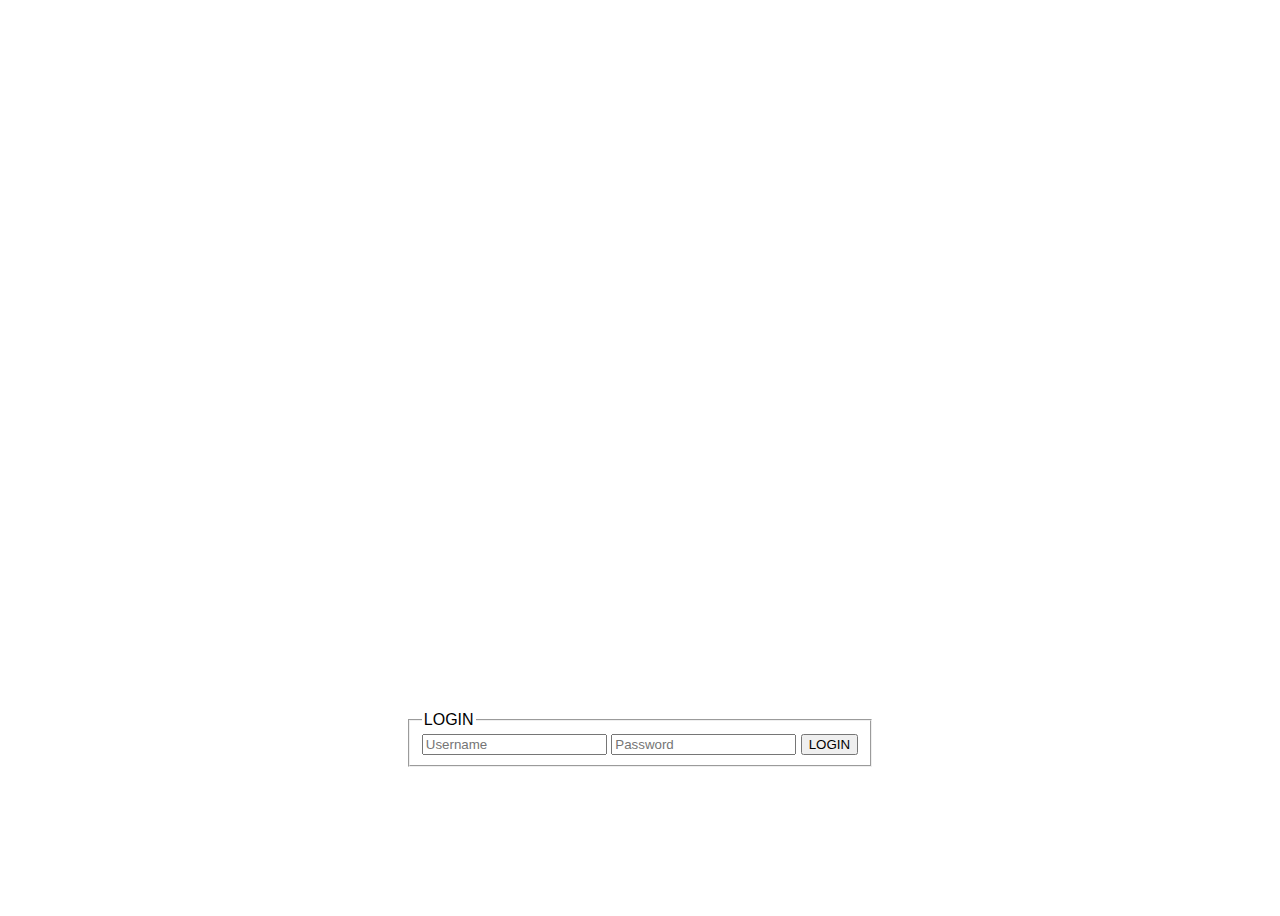
<file: src/main/webapp/index.html>
<!DOCTYPE html>
<html lang="en">
<head>
    <meta charset="UTF-8">
    <meta name="viewport" content="width=device-width, initial-scale=1.0">
    <link rel="stylesheet" href="css/index.css">
    <title>TicketFlow - Login</title>
</head>
<body>
    <div id="cir1" class="circle"></div>
    <div id="cir2" class="circle"></div>
    <main>
        <form action="#" action="post">
            <fieldset>
                <legend>LOGIN</legend>
                <label for="username"></label>
                <input type="text" id="username" name="username" placeholder="Username">
                <label for="senha"></label>
                <input type="password" id="senha" name="senha" placeholder="Password">
                <input type="submit" value="LOGIN" id="botao">
            </fieldset>
        </form>
    </main>
</body>
</html>
</file>
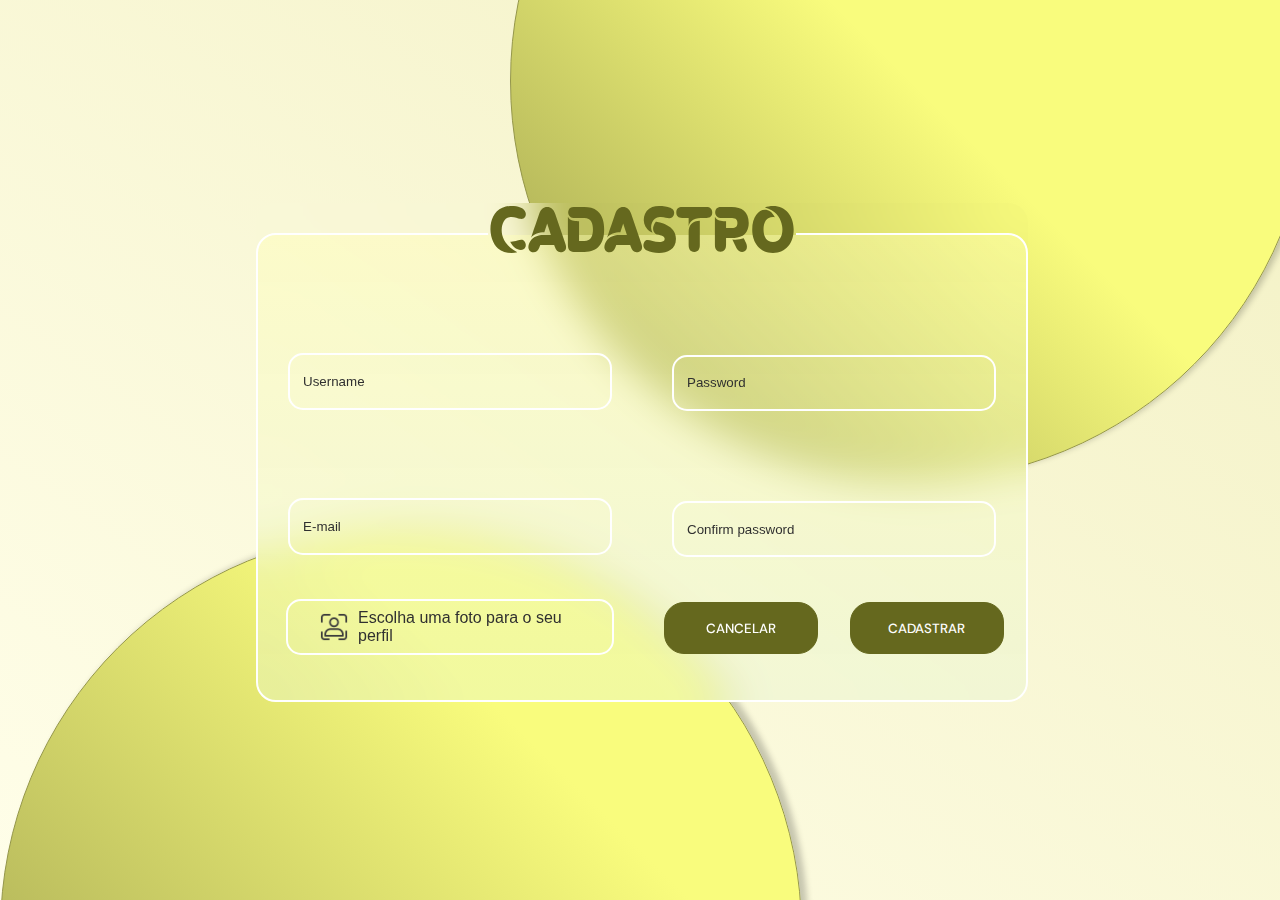
<file: src/main/webapp/cadastroUsuario.html>
<!DOCTYPE html>
<html lang="en">
<head>
    <meta charset="UTF-8">
    <meta name="viewport" content="width=device-width, initial-scale=1.0">
    <link rel="stylesheet" href="css/cadastroUsuario.css">
    <title>TicketFlow - Login</title>
</head>
<body>
    <div id="cir1" class="circle"></div>
    <div id="cir2" class="circle"></div>
    <main>
        <form action="#" action="post">
            <fieldset>
                <legend>CADASTRO</legend>
                <div id="esquerda">
                    <label for="username"></label>
                    <input type="text" id="username" name="username" placeholder="Username" required>
                    <label for="email"></label>
                    <input type="email" id="email" name="email" placeholder="E-mail" required>
                    <div id="fUsuario">
                        <label for="foto">
                            <img src="image/casdastroUsuario/imgUser.png">
                            <p>Escolha uma foto para o seu perfil</p>
                        </label>
                        <input type="file" name="foto" id="foto" required style="display: none;">
                    </div>
                </div>
                <div id="direita">
                    <label for="senha"></label>
                    <input type="password" id="senha" name="senha" placeholder="Password" required>
                    <label for="confirmarSenha"></label>
                    <input type="password" id="confirmarSenha" name="confirmarSenha" placeholder="Confirm password" required>
                    <div id="botoes">
                        <input type="submit" value="CANCELAR" class="botao">
                        <button type="submit" onclick="return validarSenha()" value="cadastrar" name="oprt" class="botao">CADASTRAR</button>
                    </div>
                </div>
            </fieldset>
        </form>
    </main>
</body>
<script>
    let senha = document.getElementById('senha');
    let senhaC = document.getElementById('confirmarSenha');

    function validarSenha() {
    if (senha.value != senhaC.value) {
        senhaC.setCustomValidity("Senhas diferentes!");
        senhaC.reportValidity();
        return false;
    } else {
        senhaC.setCustomValidity("");
        return true;
    }
    }

    senhaC.addEventListener('input', validarSenha);
</script>
</html>
</file>
<file: src/main/webapp/css/index.css>
*,
*:after,
*:before {
    box-sizing: border-box;
    transform-style: preserve-3d;
}

body {
    display: grid;
    place-items: center;
    min-height: 100vh;
    font-family: 'Google Sans', sans-serif, system-ui;
}

:root {
    --size: 120;
    --coefficient: 1px;
    --timeline: 2.6s;
    --delay: 0.65s;
    --rotation-y: -24;
    --rotation-x: 28;
    --color-one: #3a0ca3;
    --color-two: #4361ee;
    --color-three: #4cc9f0;
}

.scene {
    position: relative;
    transform: translate3d(0, 0, 100vmin) rotateX(calc(var(--rotation-y, 0) * 1deg)) rotateY(calc(var(--rotation-x, 0) * 1deg)) rotateX(0deg);
}

body {
    transform-origin: 50% 50%;
    animation: scale var(--timeline) var(--delay) infinite linear;
}

@keyframes scale {

    0%,
    10% {
        transform: scaleX(1) scaleY(1);
    }

    35%,
    100% {
        transform: scaleX(0.5) scaleY(0.5);
    }
}

.shadow {
    width: calc(var(--size) * var(--coefficient));
    position: absolute;
    bottom: 0;
    aspect-ratio: 1;
    transform-origin: 50% 50%;
    background: hsl(210 80% 50% / 0.2);
    transform: rotateX(90deg) translate3d(0, 0, calc((var(--size) * (var(--coefficient) * -0.5)) - 1px)) scale(0.96);
    animation: squish-squosh var(--timeline) var(--delay) infinite, fade var(--timeline) var(--delay) infinite;
    background: black;
}

.loader {
    --depth: var(--size);
    --color: var(--color-one, #8338EC);
    width: calc(var(--depth) * var(--coefficient));
    aspect-ratio: 1;
    transform-origin: 50% 50%;
    animation: squish-squosh var(--timeline) var(--delay) infinite;
}

.spinner {
    animation: spin var(--timeline) var(--delay) infinite;
}

.jumper {
    animation: jump var(--timeline) var(--delay) infinite;
}

@keyframes squish-squosh {

    0%,
    50%,
    60% {
        scale: 1 1 1;
    }

    10%,
    35% {
        scale: 1.2 0.8 1.2;
    }

    25% {
        scale: 0.8 1.2 0.8;
    }

    70% {
        scale: 1 1 2;
    }

    80% {
        scale: 2 1 2;
    }

    90%,
    100% {
        scale: 2 2 2;
    }
}


@keyframes fade {

    0%,
    10%,
    40%,
    50%,
    60%,
    100% {
        opacity: 1;
    }

    25% {
        opacity: 0.5;
    }
}

@keyframes spin {

    0%,
    10% {
        rotate: 0deg;
    }

    30%,
    100% {
        rotate: -360deg;
    }
}

@keyframes jump {

    0%,
    10%,
    35%,
    50% {
        translate: 0 0;
    }

    25% {
        translate: 0 -150%;
    }
}

/* Cuboid boilerplate code */
.cuboid {
    width: 100%;
    height: 100%;
    position: relative;
}

.cuboid__side {
    background: var(--color);
    position: absolute;
}

.cuboid__side:nth-of-type(1) {
    --b: 1.1;
    height: calc(var(--depth, 20) * var(--coefficient));
    width: 100%;
    top: 0;
    transform: translate(0, -50%) rotateX(90deg);
}

.cuboid__side:nth-of-type(2) {
    --b: 0.9;
    --color: var(--color-three, #FF006E);
    height: 100%;
    width: calc(var(--depth, 20) * var(--coefficient));
    top: 50%;
    right: 0;
    transform: translate(50%, -50%) rotateY(90deg);
}

.cuboid__side:nth-of-type(3) {
    --b: 1;
    width: 100%;
    height: calc(var(--depth, 20) * var(--coefficient));
    bottom: 0;
    transform: translate(0%, 50%) rotateX(90deg);
}

.cuboid__side:nth-of-type(4) {
    --b: 1;
    --color: var(--color-three, #FF006E);
    height: 100%;
    width: calc(var(--depth, 20) * var(--coefficient));
    left: 0;
    top: 50%;
    transform: translate(-50%, -50%) rotateY(90deg);
}

.cuboid__side:nth-of-type(5) {
    --b: 1;
    --color: var(--color-two, #3A86EF);
    height: 100%;
    width: 100%;
    transform: translate3d(0, 0, calc(var(--depth, 20) * (var(--coefficient) * 0.5)));
    top: 0;
    left: 0;
}

.cuboid__side:nth-of-type(6) {
    --b: 1.2;
    height: 100%;
    width: 100%;
    transform: translate3d(0, 0, calc(var(--depth, 20) * (var(--coefficient) * -0.5))) rotateY(180deg);
    top: 0;
    left: 0;
}
</file>
<file: src/main/webapp/css/cadastroUsuario.css>
*{
    margin: 0;
    padding: 0;
}

@font-face {
    font-family: 'Sans';
    src: url('font/DMSans_24pt-Medium.ttf');
    src: url('font/DMSans_24pt-Medium.ttf');
}

@font-face {
    font-family: 'Omegle';
    src: url('font/OMEGLE.otf');
    src: url('font/OMEGLE.otf');
}

body{
    background: linear-gradient(to left bottom, #F3F1C4, #FFFEE9);
}

.circle{
    width: 50em;
    height: 50em;
    border-radius: 100%;
    position: fixed;
    border: 1px solid #94964A;
    z-index: -1;
    box-shadow: 6px -3px 6px 0px rgba(0, 0, 0, 0.212);
    z-index: -1;
}

#cir1{
    background: linear-gradient(to left bottom, #F9FC7D 30%, #94964A);
    bottom: -27em;
    left: 0em;
}

#cir2{
    background: linear-gradient(to left bottom, #F9FC7D 50%, #94964A);
    right: -2em;
    top: -20em;
}

main{
    width: 100%;
    height: 100vh;
    display: flex;
    align-items: center;
    justify-content: center;
}

/* section{
    width: 30%;
    height: 50%;
    background: linear-gradient(to bottom, #ffffb66e, #f5d1f269);
    backdrop-filter: blur(20px);
    border: 1px solid white;
    border-radius: 20px;
} */

form{
    width: 60%;
    height: 55vh;
} 

legend{
    font-family: Omegle;
    font-size: 4em;
    text-align: center;
    color: #65681e;
    -webkit-user-select: none; /* Safari */
    -ms-user-select: none; /* IE 10 and IE 11 */
    user-select: none; /* Standard syntax */
}

fieldset{
    display: flex;
    flex-direction: row;
    align-items: center;
    background: linear-gradient(to bottom, #ffffb66e, #e7f5d169);
    backdrop-filter: blur(20px);
    border: 2px solid white;
    border-radius: 20px;
    width: 100%;
    height: 100%;
}

#esquerda, #direita{
    width: 50%;
    height: 100%;
    display: flex;
    align-items: center;
    flex-direction: column;
    justify-content: space-evenly;
}

form div input:not(.botao){
    background-color: transparent;
    width: 80%;
    height: 12%;
    border: 2px solid white;
    border-radius: 15px;
    padding-left: 1em;
}

#cargo{
    height: 30%;
    width: 90%;
    margin-left: 1em;
}

label{
    margin-left: 1em;
}

select{
    background-color: transparent;
    width: 100%;
    height: 70%;
    border: 2px solid white;
    border-radius: 15px;
    padding-left: 1em;
    margin-top: 0.5em;
}

input::placeholder, select, label{
    color: #303030;
    font-family:'Trebuchet MS', 'Lucida Sans Unicode', 'Lucida Grande', 'Lucida Sans', Arial, sans-serif;
}

#botoes{
    display: flex;
    justify-content: space-evenly;
    width: 100%;
    height: 12%;
    gap: 10px;
}

.botao{
    background-color: #65681e;
    width: 40%;
    height: 100%;
    border: 1px solid #65681e;
    border-radius: 20px;
    color: white;
    font-family: Sans;
    transition: 0.5s;
}

.botao:hover {
    filter: brightness(90%);
    cursor:pointer;
}

form div input:not(.botao), #fUsuario{
    background-color: transparent;
    width: 80%;
    height: 12%;
    border: 2px solid white;
    border-radius: 15px;
    padding-left: 1em;
}

#fUsuario label img{
    width: 10%;
    height: auto;
}

#fUsuario label{
    display: flex;
    flex-direction: row;
    align-items: center;
    gap: 10px;
    justify-content: center;
    height: 100%;
    width: 90%;
}

input::placeholder, #fUsuario p{
    color: #303030;
    font-family:'Trebuchet MS', 'Lucida Sans Unicode', 'Lucida Grande', 'Lucida Sans', Arial, sans-serif;
}

#loading {
    width: 100%;
    height: 100%;
    background-color: rgba(0, 0, 0, 0.2);
    display: none;
    position: absolute;
    align-items: center;
    justify-content: center;
    backdrop-filter: blur(5px);
    -webkit-backdrop-filter: blur(5px);
}

.loader {
    border: 16px solid #f3f3f37e;
    border-top: 16px solid #ffffff;
    border-radius: 50%;
    width: 6em;
    height: 6em;
    animation: spin 2s linear infinite;
}

@keyframes spin {
    0% { transform: rotate(0deg); }
    100% { transform: rotate(360deg); }
}
</file>
